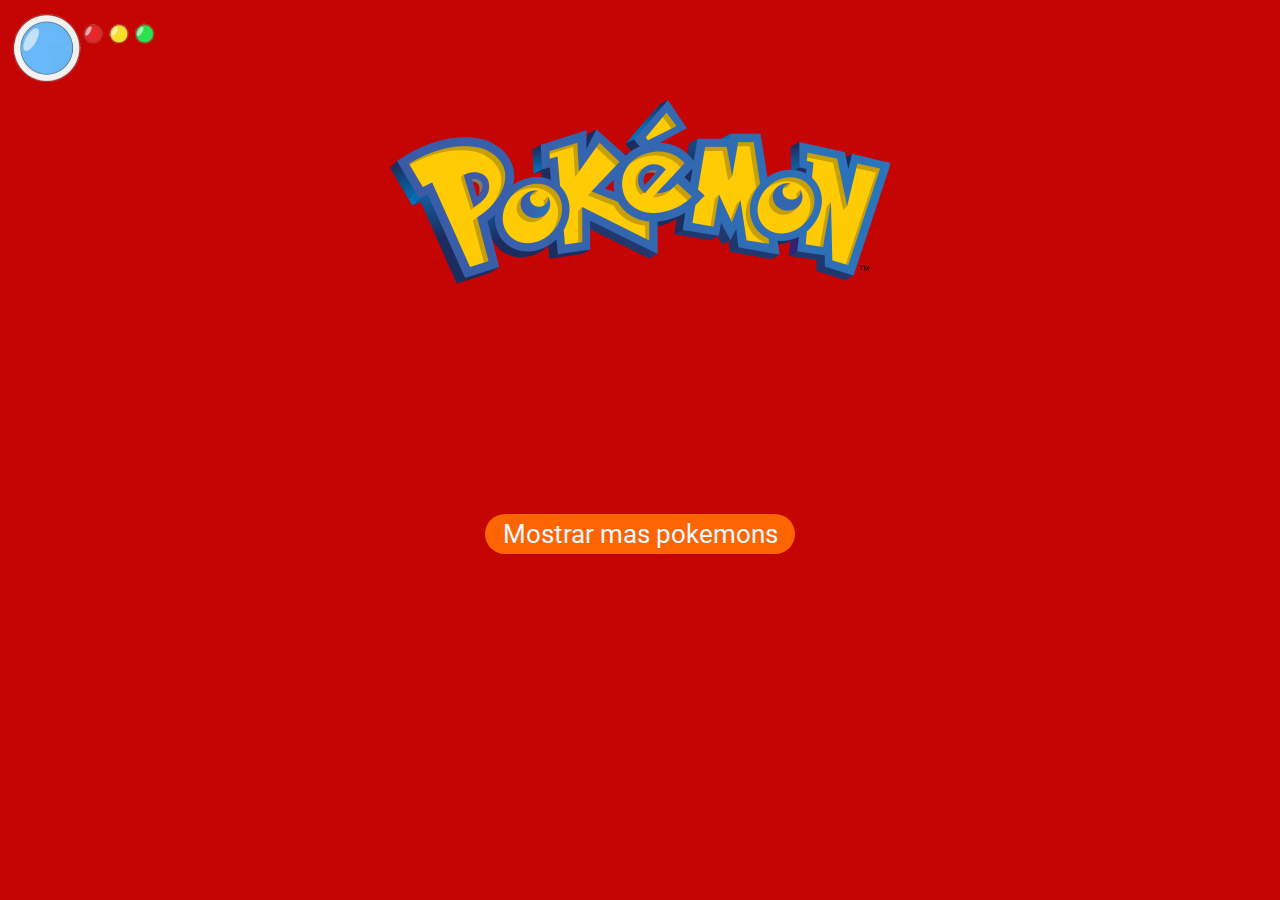
<file: index.html>
<!DOCTYPE html>
<html lang="es">
<head>
    <meta charset="UTF-8">
    <meta name="viewport" content="width=device-width, initial-scale=1.0">
    <title>Pokedex</title>
    <link rel="stylesheet" href="css\style.css">
    <link rel="shortcut icon" type="image/x-icon" href="./img/favicon.png">
</head>
<body>
    <header>
        <img src="img\dex.png" alt="dex" class="dexImg">
        <img src="img\pokemonlogo.png" alt="Logo Pokemon" class="logoPokemon">
    </header>
    <main>
        <section class="tarjetas" id="tarjetas">
        </section>
        <div id="ventana" class="ventana">
            <div class="contenidoVentana" id="contenidoVentana">
                <div class="nombreVentana" id="nombreVentana"></div>
                <div class="imagenesVentana" id="imagenesVentana"></div>
                <div class="contenedorEstadisticas" id="contenedorEstadisticas"><h4>Estadisticas</h4></div>
                <div class="contenedorHabilidades" id="contenedorHabilidades"><h4>Habilidades</h4></div>
                <div class="contenedorIcono" id="contenedorIconoVentana">
                    <div class="iconos" id="iconos"></div>
                    <div class="contenedorFuerza" id="contenedorFuerza">
                        <h4>Fuerte contra</h4>
                        <div id="iconosFuerzaContainer" style="display: flex;">
                            <span style="display: none;">Neutral</span>
                        </div>
                    </div>
                    <div class="contenedorDebilidad" id="contedorDebilidad">
                        <h4>Debil contra</h4>
                        <div id="iconosDebilidadContainer" style="display: flex;"></div>
                    </div>
                </div>
                <div class="contenedorBotones">
                    <button type="button" class="MostrarEstadisticas buttonSwitch" onclick="mostrarDetalles('Estadisticas')">Estadisticas</button>
                    <button type="button" class="MostrarHabilidades buttonSwitch" onclick="mostrarDetalles('Habilidades')">Habilidades</button>
                    <button type="button" class="MostrarIconos buttonSwitch" onclick="mostrarDetalles('Iconos')">Tipo</button>
                </div>
                <div class="botonCierre">
                    <button type="button" id="cierreVentana"></button>
                </div>
            </div>
        </div>
    </main>
    <footer>
        <button type="button"class="masPokemon" onclick="cargarMas()">Mostrar mas pokemons</button>
    </footer>
    <script src="./js/script.js"></script>
</body>
</html>
</file>
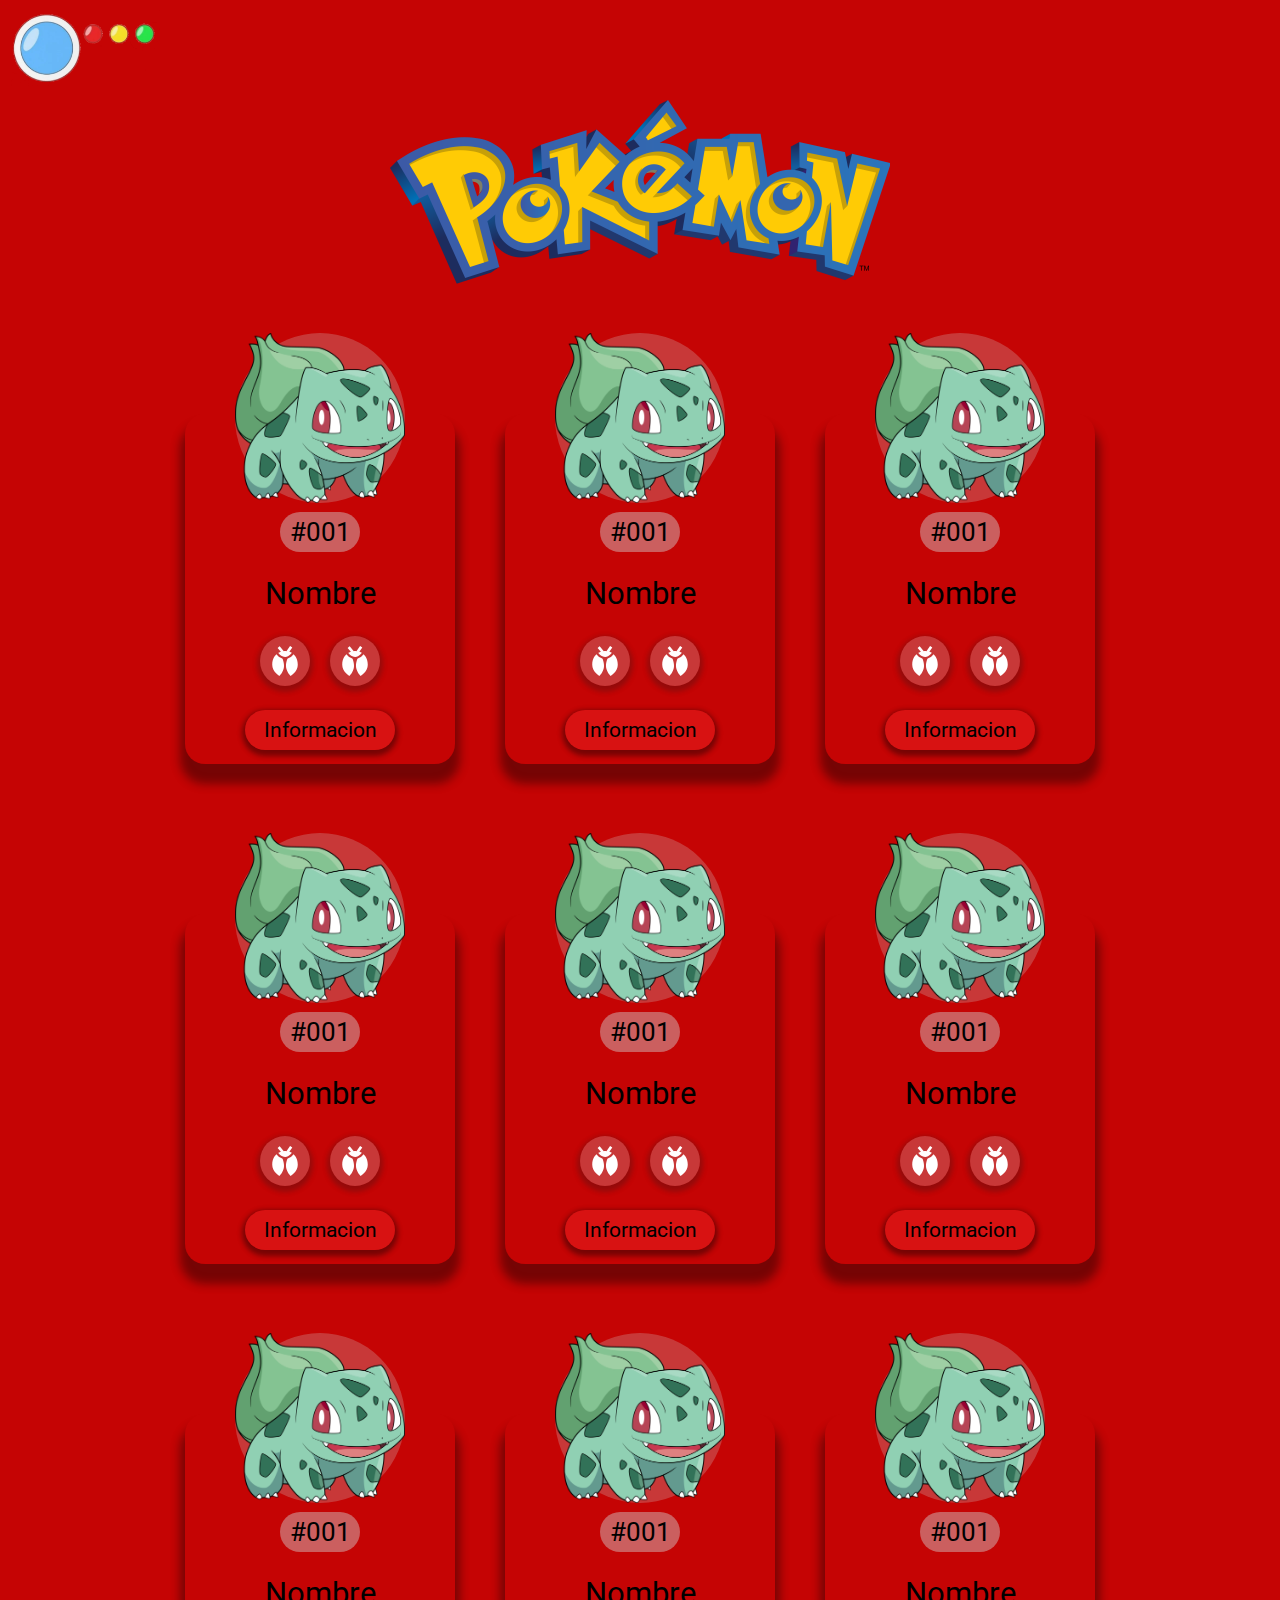
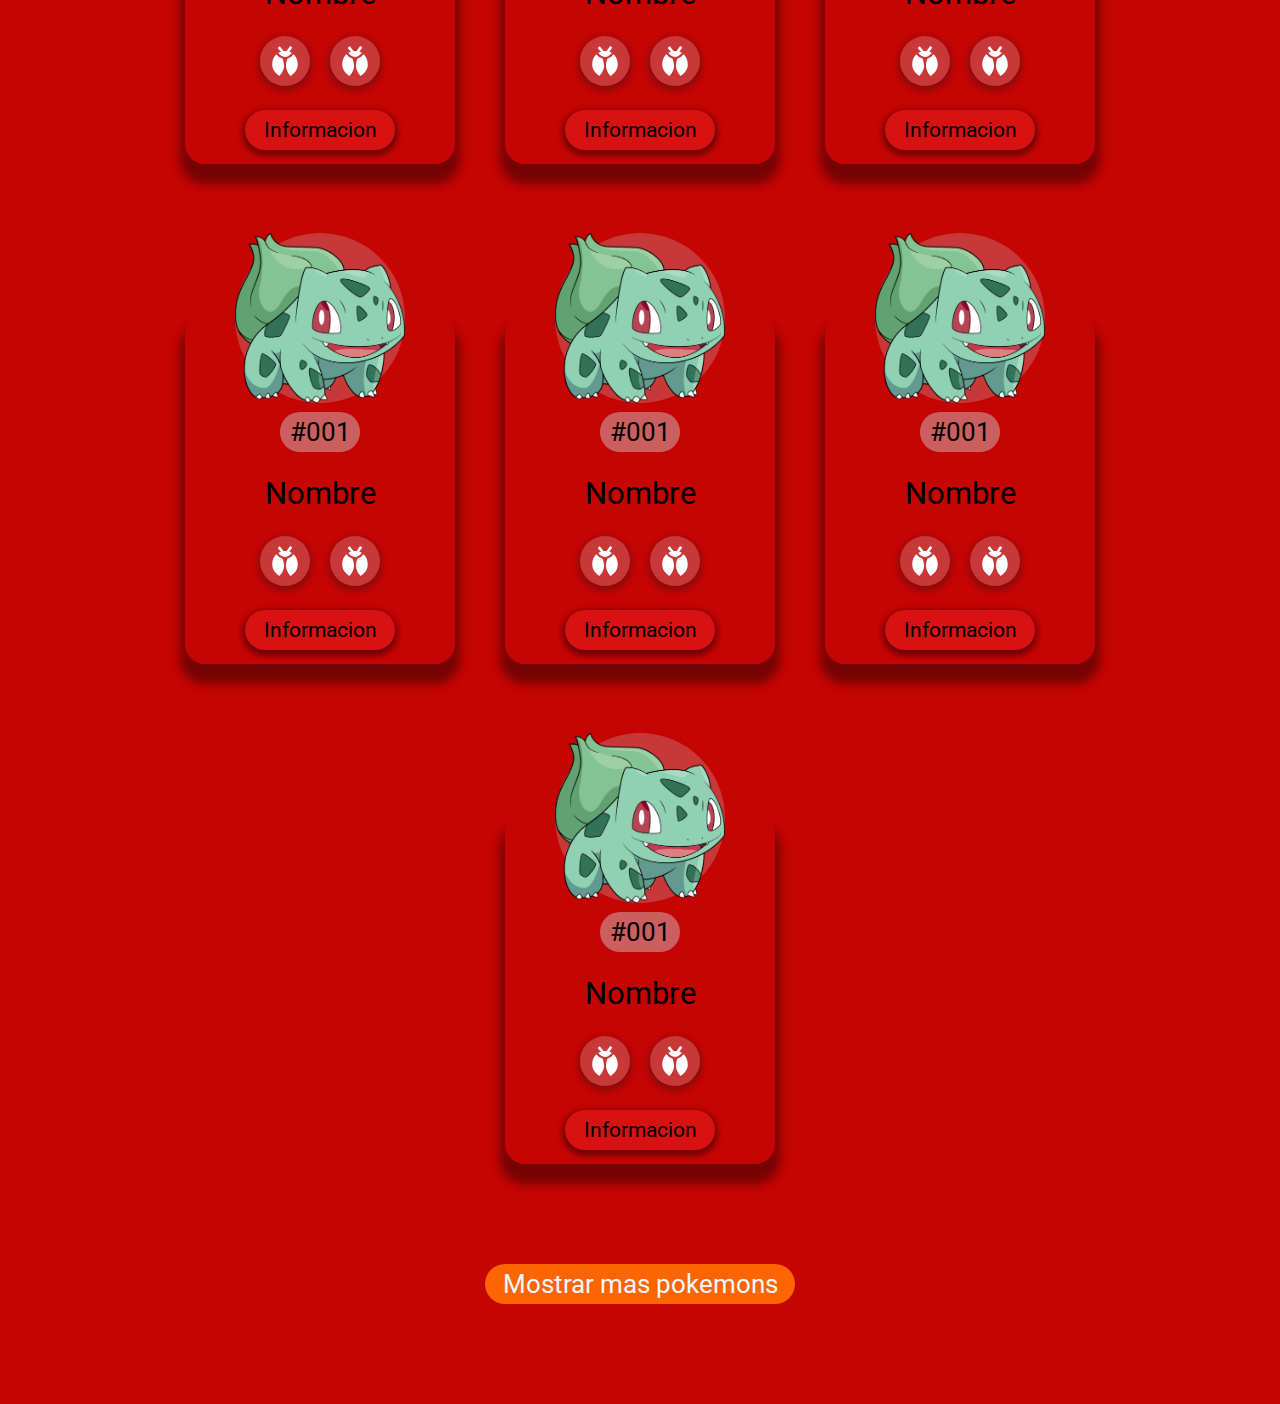
<file: pokedex.html>
<!DOCTYPE html>
<html lang="es">
<head>
    <meta charset="UTF-8">
    <meta name="viewport" content="width=device-width, initial-scale=1.0">
    <title>Pokedex</title>
    <link rel="stylesheet" href="css\style.css">
</head>
<body>
    <header>
        <img src="img\dex.png" alt="dex" class="dexImg">
        <img src="img\pokemonlogo.png" alt="Logo Pokemon" class="logoPokemon">
    </header>
    <main>
        <section class="tarjetas">
                <div class="tarjetaPokemon">
                    <div class="contenedorImg">
                        <img src="./img/pokemon/Bulbasaur-PNG-Transparent-Image.png" >
                    </div>
                    <span class="identificador">#001</span>
                    <span class="nombre">Nombre</span>
                    <div class="iconos">
                        <div class="contenedorIcon">
                            <img src="./img/icon/bug.svg">                            
                        </div>
                        <div class="contenedorIcon">
                            <img src="./img/icon/bug.svg">
                        </div>
                    </div>
                    <button class="informacion">Informacion</button>
                </div>
                <div class="tarjetaPokemon">
                    <div class="contenedorImg">
                        <img src="./img/pokemon/Bulbasaur-PNG-Transparent-Image.png" >
                    </div>
                    <span class="identificador">#001</span>
                    <span class="nombre">Nombre</span>
                    <div class="iconos">
                        <div class="contenedorIcon">
                            <img src="./img/icon/bug.svg">                            
                        </div>
                        <div class="contenedorIcon">
                            <img src="./img/icon/bug.svg">
                        </div>
                    </div>
                    <button class="informacion">Informacion</button>
                </div>
                <div class="tarjetaPokemon">
                    <div class="contenedorImg">
                        <img src="./img/pokemon/Bulbasaur-PNG-Transparent-Image.png" >
                    </div>
                    <span class="identificador">#001</span>
                    <span class="nombre">Nombre</span>
                    <div class="iconos">
                        <div class="contenedorIcon">
                            <img src="./img/icon/bug.svg">                            
                        </div>
                        <div class="contenedorIcon">
                            <img src="./img/icon/bug.svg">
                        </div>
                    </div>
                    <button class="informacion">Informacion</button>
                </div>
                <div class="tarjetaPokemon">
                    <div class="contenedorImg">
                        <img src="./img/pokemon/Bulbasaur-PNG-Transparent-Image.png" >
                    </div>
                    <span class="identificador">#001</span>
                    <span class="nombre">Nombre</span>
                    <div class="iconos">
                        <div class="contenedorIcon">
                            <img src="./img/icon/bug.svg">                            
                        </div>
                        <div class="contenedorIcon">
                            <img src="./img/icon/bug.svg">
                        </div>
                    </div>
                    <button class="informacion">Informacion</button>
                </div>
                <div class="tarjetaPokemon">
                    <div class="contenedorImg">
                        <img src="./img/pokemon/Bulbasaur-PNG-Transparent-Image.png" >
                    </div>
                    <span class="identificador">#001</span>
                    <span class="nombre">Nombre</span>
                    <div class="iconos">
                        <div class="contenedorIcon">
                            <img src="./img/icon/bug.svg">                            
                        </div>
                        <div class="contenedorIcon">
                            <img src="./img/icon/bug.svg">
                        </div>
                    </div>
                    <button class="informacion">Informacion</button>
                </div>
                <div class="tarjetaPokemon">
                    <div class="contenedorImg">
                        <img src="./img/pokemon/Bulbasaur-PNG-Transparent-Image.png" >
                    </div>
                    <span class="identificador">#001</span>
                    <span class="nombre">Nombre</span>
                    <div class="iconos">
                        <div class="contenedorIcon">
                            <img src="./img/icon/bug.svg">                            
                        </div>
                        <div class="contenedorIcon">
                            <img src="./img/icon/bug.svg">
                        </div>
                    </div>
                    <button class="informacion">Informacion</button>
                </div>
                <div class="tarjetaPokemon">
                    <div class="contenedorImg">
                        <img src="./img/pokemon/Bulbasaur-PNG-Transparent-Image.png" >
                    </div>
                    <span class="identificador">#001</span>
                    <span class="nombre">Nombre</span>
                    <div class="iconos">
                        <div class="contenedorIcon">
                            <img src="./img/icon/bug.svg">                            
                        </div>
                        <div class="contenedorIcon">
                            <img src="./img/icon/bug.svg">
                        </div>
                    </div>
                    <button class="informacion">Informacion</button>
                </div>
                <div class="tarjetaPokemon">
                    <div class="contenedorImg">
                        <img src="./img/pokemon/Bulbasaur-PNG-Transparent-Image.png" >
                    </div>
                    <span class="identificador">#001</span>
                    <span class="nombre">Nombre</span>
                    <div class="iconos">
                        <div class="contenedorIcon">
                            <img src="./img/icon/bug.svg">                            
                        </div>
                        <div class="contenedorIcon">
                            <img src="./img/icon/bug.svg">
                        </div>
                    </div>
                    <button class="informacion">Informacion</button>
                </div>
                <div class="tarjetaPokemon">
                    <div class="contenedorImg">
                        <img src="./img/pokemon/Bulbasaur-PNG-Transparent-Image.png" >
                    </div>
                    <span class="identificador">#001</span>
                    <span class="nombre">Nombre</span>
                    <div class="iconos">
                        <div class="contenedorIcon">
                            <img src="./img/icon/bug.svg">                            
                        </div>
                        <div class="contenedorIcon">
                            <img src="./img/icon/bug.svg">
                        </div>
                    </div>
                    <button class="informacion">Informacion</button>
                </div>
                <div class="tarjetaPokemon">
                    <div class="contenedorImg">
                        <img src="./img/pokemon/Bulbasaur-PNG-Transparent-Image.png" >
                    </div>
                    <span class="identificador">#001</span>
                    <span class="nombre">Nombre</span>
                    <div class="iconos">
                        <div class="contenedorIcon">
                            <img src="./img/icon/bug.svg">                            
                        </div>
                        <div class="contenedorIcon">
                            <img src="./img/icon/bug.svg">
                        </div>
                    </div>
                    <button class="informacion">Informacion</button>
                </div>
                <div class="tarjetaPokemon">
                    <div class="contenedorImg">
                        <img src="./img/pokemon/Bulbasaur-PNG-Transparent-Image.png" >
                    </div>
                    <span class="identificador">#001</span>
                    <span class="nombre">Nombre</span>
                    <div class="iconos">
                        <div class="contenedorIcon">
                            <img src="./img/icon/bug.svg">                            
                        </div>
                        <div class="contenedorIcon">
                            <img src="./img/icon/bug.svg">
                        </div>
                    </div>
                    <button class="informacion">Informacion</button>
                </div>
                <div class="tarjetaPokemon">
                    <div class="contenedorImg">
                        <img src="./img/pokemon/Bulbasaur-PNG-Transparent-Image.png" >
                    </div>
                    <span class="identificador">#001</span>
                    <span class="nombre">Nombre</span>
                    <div class="iconos">
                        <div class="contenedorIcon">
                            <img src="./img/icon/bug.svg">                            
                        </div>
                        <div class="contenedorIcon">
                            <img src="./img/icon/bug.svg">
                        </div>
                    </div>
                    <button class="informacion">Informacion</button>
                </div>
                <div class="tarjetaPokemon">
                    <div class="contenedorImg">
                        <img src="./img/pokemon/Bulbasaur-PNG-Transparent-Image.png" >
                    </div>
                    <span class="identificador">#001</span>
                    <span class="nombre">Nombre</span>
                    <div class="iconos">
                        <div class="contenedorIcon">
                            <img src="./img/icon/bug.svg">                            
                        </div>
                        <div class="contenedorIcon">
                            <img src="./img/icon/bug.svg">
                        </div>
                    </div>
                    <button class="informacion">Informacion</button>
                </div>
        </section>
    </main>
    <footer>
        <button class="masPokemon">Mostrar mas pokemons</button>
    </footer>
</body>
</html>
</file>
